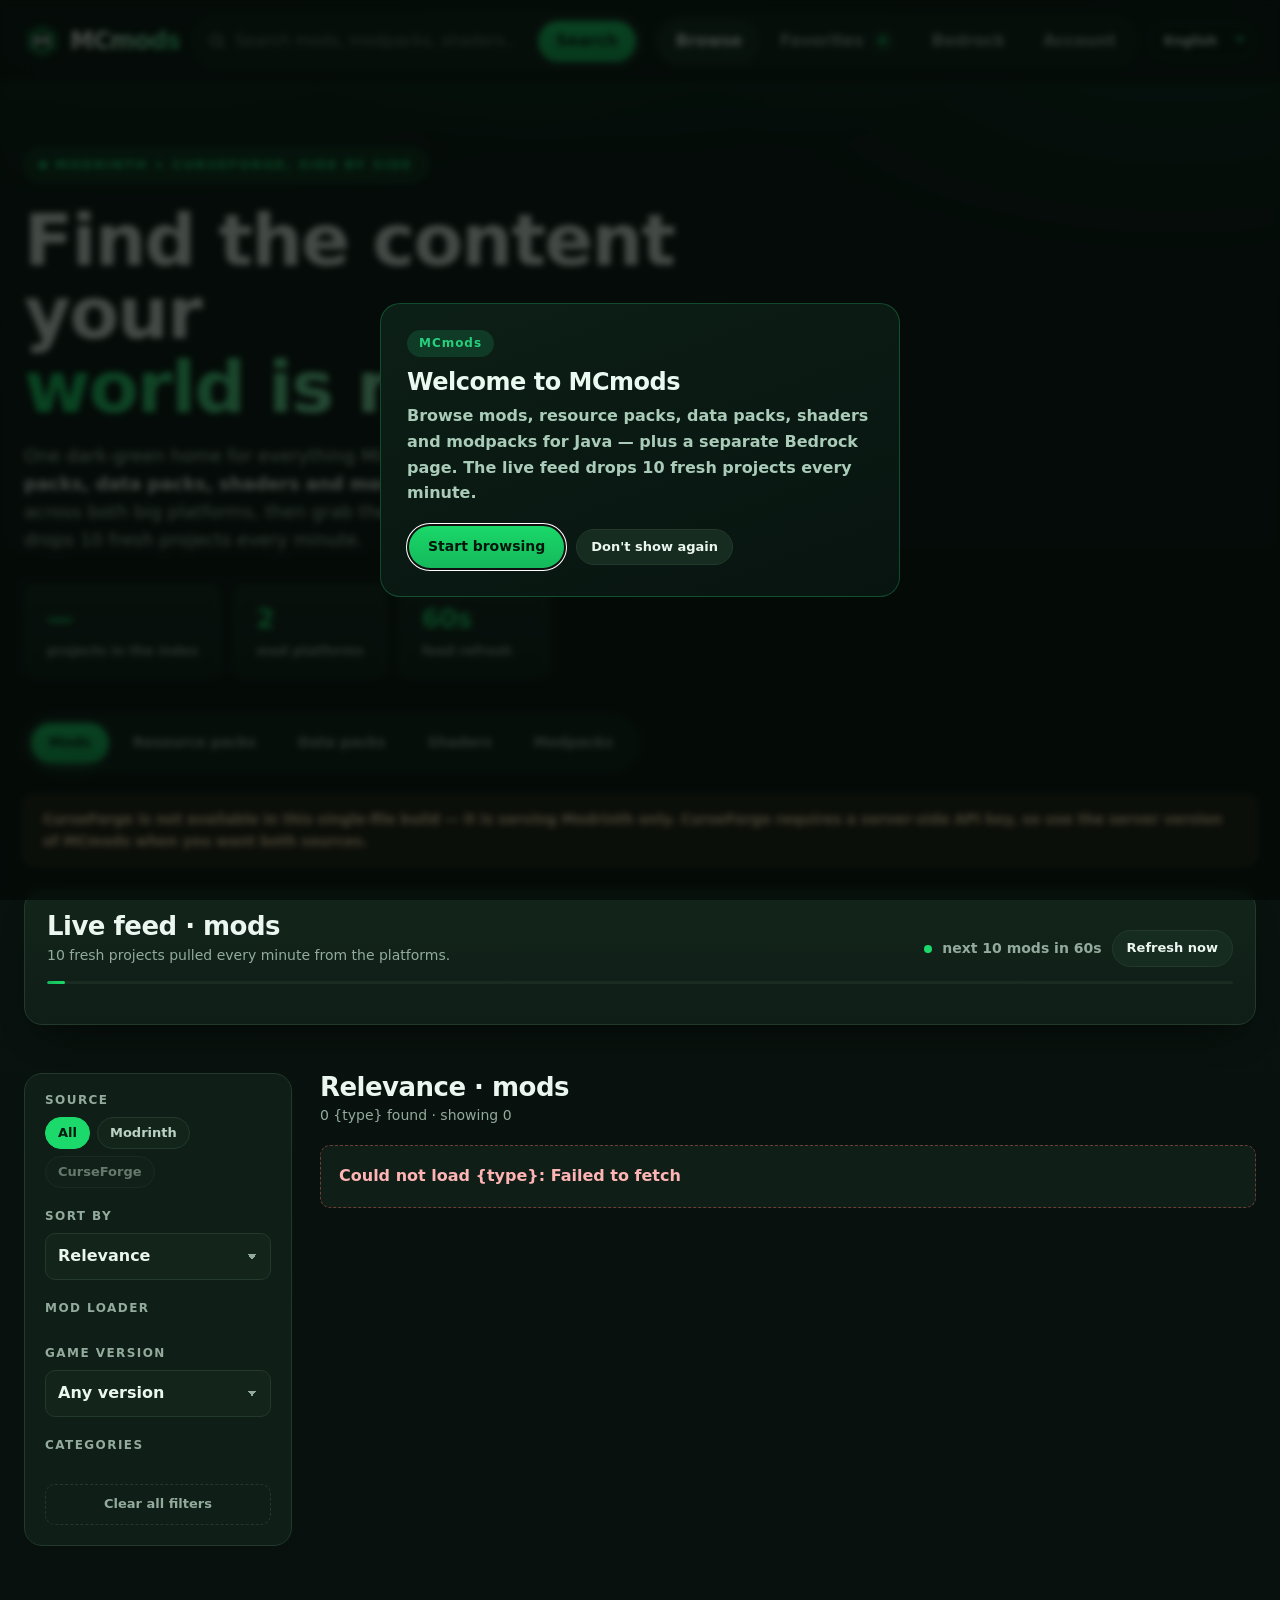
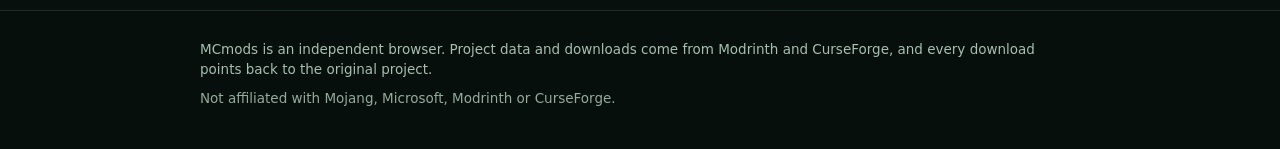
<file: index.html>
<!doctype html>
<html lang="en">
  <head>
    <meta charset="utf-8" />
    <meta name="viewport" content="width=device-width, initial-scale=1" />
    <title>MCmods — mods, modpacks, shaders, resource packs & data packs</title>
    <meta
      name="description"
      content="MCmods is a fast Minecraft content browser with live feeds from Modrinth and CurseForge. Browse mods, resource packs, data packs, shaders and modpacks, filter by loader, game version and category, then open a project page for files and changelogs."
    />
    <meta name="theme-color" content="#0a1410" />
    <link rel="icon" href="favicon.svg" type="image/svg+xml" />
    <link rel="stylesheet" href="styles.css" />
  </head>
  <body>
    <div class="aurora" aria-hidden="true"></div>

    <header class="site-header">
      <div class="wrap header-inner">
        <a class="brand" href="" data-view-link="browse">
          <img class="brand-mark" src="favicon.svg" alt="" width="36" height="36" />
          <span class="brand-name">MCmods</span>
        </a>

        <form class="search" id="search-form" role="search">
          <svg class="search-icon" viewBox="0 0 24 24" aria-hidden="true">
            <circle cx="11" cy="11" r="7" />
            <path d="m20 20-3.6-3.6" />
          </svg>
          <input
            id="search-input"
            type="search"
            name="q"
            placeholder="Search mods, modpacks, shaders…"
            data-i18n-attr="placeholder:search.placeholder;aria-label:search.placeholder"
            autocomplete="off"
            spellcheck="false"
            aria-label="Search projects"
          />
          <button class="search-submit" type="submit" data-i18n="search.submit">Search</button>
        </form>

        <nav class="nav" aria-label="Sections">
          <button class="nav-btn is-active" type="button" data-view-link="browse" data-i18n="nav.browse">Browse</button>
          <button class="nav-btn" type="button" data-view-link="favorites">
            <span data-i18n="nav.favorites">Favorites</span>
            <span class="nav-count" id="fav-count">0</span>
          </button>
          <a class="nav-btn" href="bedrock.html" data-i18n="nav.bedrock">Bedrock</a>
          <a class="nav-btn" href="account.html" data-i18n="nav.account">Account</a>
        </nav>

        <label class="lang-wrap">
          <span class="visually-hidden">Language</span>
          <select class="lang-select" data-lang-select aria-label="Language"></select>
        </label>
      </div>
    </header>

    <main class="wrap">
      <div class="welcome-strip" id="welcome-strip" hidden>
        <span data-welcome-note data-i18n="welcome.body">Welcome to MCmods.</span>
        <button class="ghost-btn" type="button" data-welcome-hide aria-label="Dismiss">✕</button>
      </div>

      <section id="view-browse" class="view">
        <section class="hero">
          <p class="eyebrow"><span class="pulse" aria-hidden="true"></span> Modrinth + CurseForge, side by side</p>
          <h1 data-i18n-html="hero.title">Find the content your<br /><span class="grad">world is missing</span></h1>
          <p class="lede" data-i18n-html="hero.lede">
            One dark-green home for everything Minecraft:
            <strong>mods, resource packs, data packs, shaders and modpacks</strong>. Search and filter across both big
            platforms, then grab the file you need. The live feed drops 10 fresh projects every minute.
          </p>
          <div class="hero-stats">
            <div class="stat-card">
              <span class="stat-num" id="stat-mods">—</span>
              <span class="stat-label" data-i18n="stat.projects">projects in the index</span>
            </div>
            <div class="stat-card">
              <span class="stat-num" id="stat-sources">2</span>
              <span class="stat-label" data-i18n="stat.platforms">mod platforms</span>
            </div>
            <div class="stat-card">
              <span class="stat-num">60s</span>
              <span class="stat-label" data-i18n="stat.refresh">feed refresh</span>
            </div>
          </div>
        </section>

        <div class="type-tabs" id="type-tabs" role="tablist" aria-label="Project type">
          <button class="type-tab is-active" type="button" role="tab" aria-selected="true" data-type="mods" data-i18n="tab.mods">Mods</button>
          <button class="type-tab" type="button" role="tab" aria-selected="false" data-type="resourcepacks" data-i18n="tab.resourcepacks">Resource packs</button>
          <button class="type-tab" type="button" role="tab" aria-selected="false" data-type="datapacks" data-i18n="tab.datapacks">Data packs</button>
          <button class="type-tab" type="button" role="tab" aria-selected="false" data-type="shaders" data-i18n="tab.shaders">Shaders</button>
          <button class="type-tab" type="button" role="tab" aria-selected="false" data-type="modpacks" data-i18n="tab.modpacks">Modpacks</button>
        </div>

        <p class="banner" id="cf-banner" hidden></p>

        <section class="feed-block" aria-labelledby="feed-title">
          <div class="section-head">
            <div>
              <h2 id="feed-title">Live feed</h2>
              <p class="section-sub" id="feed-sub" data-i18n="feed.sub">10 fresh projects pulled every minute from the platforms.</p>
            </div>
            <div class="feed-meta">
              <span class="live-dot" aria-hidden="true"></span>
              <span id="feed-status">starting…</span>
              <button class="ghost-btn" type="button" id="feed-refresh" data-i18n="feed.refresh">Refresh now</button>
            </div>
          </div>
          <div class="feed-progress" aria-hidden="true"><span id="feed-bar"></span></div>
          <div class="feed-row" id="feed-row"></div>
        </section>

        <section class="browse">
          <aside class="filters" aria-label="Filters">
            <div class="filter-group">
              <h3 data-i18n="filter.source">Source</h3>
              <div class="chips" id="source-chips">
                <button class="chip is-on" type="button" data-source="all" data-i18n="source.all">All</button>
                <button class="chip" type="button" data-source="modrinth">Modrinth</button>
                <button class="chip" type="button" data-source="curseforge">CurseForge</button>
              </div>
            </div>

            <div class="filter-group">
              <h3 data-i18n="filter.sort">Sort by</h3>
              <select id="sort-select">
                <option value="relevance" data-i18n="sort.relevance">Relevance</option>
                <option value="downloads" data-i18n="sort.downloads">Downloads</option>
                <option value="follows" data-i18n="sort.follows">Followers</option>
                <option value="newest" data-i18n="sort.newest">Newest</option>
                <option value="updated" data-i18n="sort.updated">Recently updated</option>
              </select>
            </div>

            <div class="filter-group" id="loader-group">
              <h3 data-i18n="filter.loader">Mod loader</h3>
              <div class="chips" id="loader-chips"></div>
            </div>

            <div class="filter-group">
              <h3 data-i18n="filter.version">Game version</h3>
              <select id="version-select">
                <option value="" data-i18n="filter.anyVersion">Any version</option>
              </select>
            </div>

            <div class="filter-group" id="category-group">
              <h3 data-i18n="filter.categories">Categories</h3>
              <div class="chips" id="category-chips"></div>
            </div>

            <button class="clear-btn" type="button" id="clear-filters" data-i18n="filter.clear">Clear all filters</button>
          </aside>

          <div class="results">
            <div class="section-head results-head">
              <div>
                <h2 id="results-title">Popular mods</h2>
                <p class="section-sub" id="results-count">&nbsp;</p>
              </div>
            </div>
            <p class="status" id="results-status" hidden></p>
            <div class="grid" id="grid"></div>
            <div class="more-wrap">
              <button class="load-more" type="button" id="load-more" hidden>Load more</button>
            </div>
          </div>
        </section>
      </section>

      <section id="view-favorites" class="view" hidden>
        <div class="section-head">
          <div>
            <h2 data-i18n="fav.title">Your favorites</h2>
            <p class="section-sub" data-i18n="fav.sub">Saved in this browser. Click a card to open it again.</p>
          </div>
        </div>
        <p class="status" id="favorites-empty" hidden data-i18n="fav.empty">
          Nothing saved yet — tap the heart on any card.
        </p>
        <div class="grid" id="favorites-grid"></div>
      </section>
    </main>

    <footer class="site-footer">
      <div class="wrap footer-inner">
        <p data-i18n="footer.about">
          MCmods is an independent browser. Project data and downloads come from Modrinth and CurseForge, and every
          download points back to the original project.
        </p>
        <p class="muted" data-i18n="footer.legal">Not affiliated with Mojang, Microsoft, Modrinth or CurseForge.</p>
      </div>
    </footer>

    <dialog id="welcome-dialog" class="welcome-dialog">
      <div class="welcome-inner">
        <span class="welcome-badge">MCmods</span>
        <h2 data-i18n="welcome.title">Welcome to MCmods</h2>
        <p data-i18n="welcome.body">
          Browse mods, resource packs, data packs, shaders and modpacks for Java — plus a separate Bedrock page. The live
          feed drops 10 fresh projects every minute.
        </p>
        <div class="welcome-actions">
          <button class="btn btn--primary" type="button" data-welcome-start data-i18n="welcome.start">Start browsing</button>
          <button class="ghost-btn" type="button" data-welcome-dismiss data-i18n="welcome.dismiss">Don't show again</button>
        </div>
      </div>
    </dialog>

    <dialog id="mod-dialog" class="mod-dialog">
      <div id="modal-body"></div>
    </dialog>

    <script src="i18n.js"></script>
    <script src="welcome.js"></script>
    <script src="standalone-shim.js"></script>
    <script src="app.js"></script>
  </body>
</html>
</file>
<file: styles.css>
/* ==========================================================================
   MCmods — dark green mod browser theme
   ========================================================================== */

:root {
  --bg: #0a1410;
  --bg-deep: #07100c;
  --panel: #0f1e17;
  --panel-2: #13251b;
  --panel-3: #172c21;
  --border: #22392c;
  --border-soft: #1a2c22;
  --text: #eaf6ef;
  --muted: #93ab9c;
  --accent: #1bd96a;
  --accent-dim: #14b85a;
  --accent-soft: rgba(27, 217, 106, 0.12);
  --orange: #f79a3c;
  --radius: 18px;
  --radius-sm: 10px;
  --shadow: 0 20px 44px -26px rgba(0, 0, 0, 0.95);
  --font: "Outfit", ui-sans-serif, system-ui, -apple-system, "Segoe UI", Roboto, sans-serif;
}

* {
  box-sizing: border-box;
}

[hidden] {
  display: none !important;
}

html {
  scroll-behavior: smooth;
}

body {
  margin: 0;
  min-height: 100vh;
  background: radial-gradient(1200px 600px at 12% -8%, #14301f 0%, transparent 60%),
    radial-gradient(900px 500px at 92% 0%, #102a1e 0%, transparent 55%),
    linear-gradient(180deg, var(--bg) 0%, var(--bg-deep) 100%);
  color: var(--text);
  font-family: var(--font);
  font-weight: 600;
  font-size: 16px;
  line-height: 1.55;
  -webkit-font-smoothing: antialiased;
}

body.is-locked {
  overflow: hidden;
}

h1,
h2,
h3,
h4 {
  font-weight: 900;
  letter-spacing: -0.02em;
  line-height: 1.1;
  margin: 0;
}

p {
  margin: 0;
}

a {
  color: var(--accent);
  text-decoration: none;
}

a:hover {
  text-decoration: underline;
}

button,
input,
select {
  font: inherit;
  color: inherit;
}

img {
  max-width: 100%;
  display: block;
}

.muted {
  color: var(--muted);
  font-weight: 500;
}

.wrap {
  width: min(1280px, 100% - 48px);
  margin-inline: auto;
}

.aurora {
  position: fixed;
  inset: 0;
  pointer-events: none;
  z-index: 0;
  background: radial-gradient(600px 300px at 50% -40px, rgba(27, 217, 106, 0.16), transparent 70%);
}

/* ---------------------------------------------------------------- header */

.site-header {
  position: sticky;
  top: 0;
  z-index: 40;
  backdrop-filter: blur(14px);
  background: rgba(9, 19, 14, 0.82);
  border-bottom: 1px solid var(--border-soft);
}

.header-inner {
  display: flex;
  align-items: center;
  gap: 20px;
  padding: 14px 0;
}

.brand {
  display: flex;
  align-items: center;
  gap: 10px;
  color: var(--text);
  flex-shrink: 0;
}

.brand:hover {
  text-decoration: none;
}

.brand-mark {
  width: 36px;
  height: 36px;
  border-radius: 10px;
}

.brand-name {
  font-size: 24px;
  font-weight: 900;
  letter-spacing: -0.03em;
  background: linear-gradient(120deg, #ffffff 20%, var(--accent) 100%);
  -webkit-background-clip: text;
  background-clip: text;
  color: transparent;
}

.search {
  position: relative;
  display: flex;
  align-items: center;
  gap: 8px;
  flex: 1;
  max-width: 620px;
  background: var(--panel);
  border: 1px solid var(--border);
  border-radius: 999px;
  padding: 6px 6px 6px 42px;
  transition: border-color 0.2s, box-shadow 0.2s;
}

.search:focus-within {
  border-color: var(--accent-dim);
  box-shadow: 0 0 0 4px var(--accent-soft);
}

.search-icon {
  position: absolute;
  left: 15px;
  width: 18px;
  height: 18px;
  fill: none;
  stroke: var(--muted);
  stroke-width: 2.2;
  stroke-linecap: round;
}

#search-input {
  flex: 1;
  min-width: 0;
  background: transparent;
  border: 0;
  outline: 0;
  font-weight: 600;
  padding: 8px 0;
}

#search-input::placeholder {
  color: #6f8878;
  font-weight: 500;
}

.search-submit {
  border: 0;
  border-radius: 999px;
  padding: 8px 18px;
  background: linear-gradient(180deg, var(--accent), var(--accent-dim));
  color: #04170c;
  font-weight: 800;
  cursor: pointer;
  transition: filter 0.15s, transform 0.15s;
}

.search-submit:hover {
  filter: brightness(1.08);
  transform: translateY(-1px);
}

.nav {
  display: flex;
  gap: 6px;
  margin-left: auto;
  background: var(--panel);
  border: 1px solid var(--border);
  border-radius: 999px;
  padding: 4px;
}

.nav-btn {
  border: 0;
  background: transparent;
  color: var(--muted);
  padding: 8px 16px;
  border-radius: 999px;
  font-weight: 800;
  cursor: pointer;
  display: inline-flex;
  align-items: center;
  gap: 8px;
  transition: color 0.15s, background 0.15s;
}

.nav-btn:hover {
  color: var(--text);
}

.nav-btn.is-active {
  background: var(--panel-3);
  color: var(--text);
  box-shadow: inset 0 0 0 1px var(--border);
}

.nav-count {
  min-width: 22px;
  padding: 1px 6px;
  border-radius: 999px;
  background: var(--accent-soft);
  color: var(--accent);
  font-size: 12px;
  font-weight: 900;
  text-align: center;
}

/* ------------------------------------------------------------------ hero */

.view {
  position: relative;
  z-index: 1;
  padding-bottom: 64px;
}

.hero {
  padding: 64px 0 40px;
  max-width: 820px;
}

.eyebrow {
  display: inline-flex;
  align-items: center;
  gap: 8px;
  font-size: 13px;
  font-weight: 800;
  text-transform: uppercase;
  letter-spacing: 0.12em;
  color: var(--accent);
  background: var(--accent-soft);
  border: 1px solid rgba(27, 217, 106, 0.28);
  border-radius: 999px;
  padding: 6px 14px;
}

.pulse,
.live-dot {
  width: 8px;
  height: 8px;
  border-radius: 50%;
  background: var(--accent);
  box-shadow: 0 0 0 0 rgba(27, 217, 106, 0.6);
  animation: pulse 2.2s infinite;
}

@keyframes pulse {
  0% {
    box-shadow: 0 0 0 0 rgba(27, 217, 106, 0.55);
  }
  70% {
    box-shadow: 0 0 0 9px rgba(27, 217, 106, 0);
  }
  100% {
    box-shadow: 0 0 0 0 rgba(27, 217, 106, 0);
  }
}

.hero h1 {
  margin: 22px 0 18px;
  font-size: clamp(40px, 6vw, 72px);
  font-weight: 900;
  line-height: 1.02;
}

.grad {
  background: linear-gradient(100deg, var(--accent) 10%, #8ef0b4 55%, #38e07d 95%);
  -webkit-background-clip: text;
  background-clip: text;
  color: transparent;
}

.lede {
  font-size: 18px;
  color: #c2d8ca;
  max-width: 640px;
  font-weight: 500;
}

.lede strong {
  color: var(--text);
  font-weight: 800;
}

.hero-stats {
  display: flex;
  flex-wrap: wrap;
  gap: 12px;
  margin-top: 30px;
}

.stat-card {
  display: flex;
  flex-direction: column;
  gap: 2px;
  padding: 14px 22px;
  border-radius: var(--radius-sm);
  background: linear-gradient(180deg, var(--panel-2), var(--panel));
  border: 1px solid var(--border);
  min-width: 150px;
}

.stat-num {
  font-size: 26px;
  font-weight: 900;
  color: var(--accent);
  letter-spacing: -0.02em;
}

.stat-label {
  font-size: 13px;
  color: var(--muted);
  font-weight: 600;
}

.banner {
  margin: 8px 0 24px;
  padding: 12px 18px;
  border-radius: var(--radius-sm);
  border: 1px solid rgba(247, 154, 60, 0.35);
  background: rgba(247, 154, 60, 0.1);
  color: #ffd9ae;
  font-size: 14px;
  font-weight: 600;
}

/* ------------------------------------------------------------- section head */

.section-head {
  display: flex;
  align-items: flex-end;
  justify-content: space-between;
  gap: 18px;
  flex-wrap: wrap;
  margin-bottom: 14px;
}

.section-head h2 {
  font-size: 26px;
}

.section-sub {
  color: var(--muted);
  font-size: 14px;
  font-weight: 500;
  margin-top: 4px;
}

/* ------------------------------------------------------------------ feed */

.feed-block {
  margin: 20px 0 48px;
  padding: 22px;
  border-radius: var(--radius);
  background: linear-gradient(180deg, var(--panel-2), var(--panel));
  border: 1px solid var(--border);
  box-shadow: var(--shadow);
}

.feed-meta {
  display: flex;
  align-items: center;
  gap: 10px;
  font-size: 14px;
  color: var(--muted);
  font-weight: 700;
}

.ghost-btn {
  border: 1px solid var(--border);
  background: var(--panel-3);
  color: var(--text);
  border-radius: 999px;
  padding: 7px 14px;
  font-size: 13px;
  font-weight: 800;
  cursor: pointer;
  transition: border-color 0.15s, color 0.15s;
}

.ghost-btn:hover {
  border-color: var(--accent-dim);
  color: var(--accent);
}

.feed-progress {
  height: 3px;
  border-radius: 999px;
  background: var(--border-soft);
  overflow: hidden;
  margin-bottom: 18px;
}

.feed-progress > span {
  display: block;
  height: 100%;
  width: 0%;
  border-radius: 999px;
  background: linear-gradient(90deg, var(--accent-dim), var(--accent));
  transition: width 0.3s linear;
}

.feed-row {
  display: grid;
  grid-template-columns: repeat(auto-fill, minmax(232px, 1fr));
  gap: 10px;
}

.feed-card {
  display: flex;
  align-items: center;
  gap: 10px;
  padding: 10px;
  text-align: left;
  border-radius: 12px;
  background: var(--panel);
  border: 1px solid var(--border-soft);
  cursor: pointer;
  transition: transform 0.15s, border-color 0.15s, background 0.15s;
  animation: pop 0.4s ease both;
}

@keyframes pop {
  from {
    opacity: 0;
    transform: translateY(8px) scale(0.98);
  }
  to {
    opacity: 1;
    transform: none;
  }
}

.feed-card:hover {
  transform: translateY(-2px);
  border-color: var(--accent-dim);
  background: var(--panel-2);
}

.feed-thumb {
  position: relative;
  width: 40px;
  height: 40px;
  flex-shrink: 0;
  border-radius: 9px;
  overflow: hidden;
  background: var(--panel-3);
  display: grid;
  place-items: center;
  font-weight: 900;
  color: var(--accent);
  font-size: 15px;
}

.feed-thumb img {
  width: 100%;
  height: 100%;
  object-fit: cover;
}

.feed-info {
  display: flex;
  flex-direction: column;
  min-width: 0;
}

.feed-title {
  font-size: 14px;
  font-weight: 800;
  white-space: nowrap;
  overflow: hidden;
  text-overflow: ellipsis;
}

.feed-sub {
  font-size: 12px;
  color: var(--muted);
  font-weight: 600;
  white-space: nowrap;
  overflow: hidden;
  text-overflow: ellipsis;
}

/* ---------------------------------------------------------------- browse */

.browse {
  display: grid;
  grid-template-columns: 268px minmax(0, 1fr);
  gap: 28px;
  align-items: start;
}

.filters {
  position: sticky;
  top: 88px;
  display: flex;
  flex-direction: column;
  gap: 22px;
  padding: 20px;
  border-radius: var(--radius);
  background: var(--panel);
  border: 1px solid var(--border);
}

.filter-group h3 {
  font-size: 12px;
  text-transform: uppercase;
  letter-spacing: 0.12em;
  color: var(--muted);
  margin-bottom: 10px;
  font-weight: 800;
}

.chips {
  display: flex;
  flex-wrap: wrap;
  gap: 7px;
}

.chip {
  border: 1px solid var(--border);
  background: var(--panel-2);
  color: #bcd3c4;
  border-radius: 999px;
  padding: 5px 12px;
  font-size: 13px;
  font-weight: 700;
  cursor: pointer;
  transition: all 0.15s;
}

.chip:hover {
  border-color: var(--accent-dim);
  color: var(--text);
}

.chip.is-on {
  background: var(--accent);
  border-color: var(--accent);
  color: #051910;
}

.chip[aria-disabled="true"] {
  opacity: 0.5;
  cursor: not-allowed;
}

select {
  width: 100%;
  padding: 10px 12px;
  border-radius: var(--radius-sm);
  background: var(--panel-2);
  border: 1px solid var(--border);
  font-weight: 700;
  outline: none;
  cursor: pointer;
  appearance: none;
  background-image: linear-gradient(45deg, transparent 50%, var(--muted) 50%),
    linear-gradient(135deg, var(--muted) 50%, transparent 50%);
  background-position: calc(100% - 18px) 50%, calc(100% - 13px) 50%;
  background-size: 5px 5px, 5px 5px;
  background-repeat: no-repeat;
}

select:focus {
  border-color: var(--accent-dim);
}

.clear-btn {
  border: 1px dashed var(--border);
  background: transparent;
  color: var(--muted);
  border-radius: var(--radius-sm);
  padding: 9px;
  font-size: 13px;
  font-weight: 800;
  cursor: pointer;
}

.clear-btn:hover {
  color: var(--text);
  border-color: var(--accent-dim);
}

/* ----------------------------------------------------------------- cards */

.results-head {
  margin-bottom: 18px;
}

.status {
  padding: 18px;
  border-radius: var(--radius-sm);
  background: var(--panel);
  border: 1px dashed var(--border);
  color: var(--muted);
  font-weight: 600;
}

.status.is-error {
  border-color: rgba(255, 107, 107, 0.4);
  color: #ffb4b4;
}

.grid {
  display: grid;
  grid-template-columns: repeat(auto-fill, minmax(268px, 1fr));
  gap: 14px;
}

.card {
  display: flex;
  flex-direction: column;
  gap: 12px;
  padding: 16px;
  border-radius: var(--radius);
  background: linear-gradient(180deg, var(--panel-2), var(--panel));
  border: 1px solid var(--border);
  cursor: pointer;
  transition: transform 0.16s, border-color 0.16s, box-shadow 0.16s;
  animation: pop 0.35s ease both;
}

.card:hover {
  transform: translateY(-3px);
  border-color: var(--accent-dim);
  box-shadow: 0 18px 34px -22px rgba(0, 0, 0, 0.95);
}

.card:focus-visible {
  outline: 2px solid var(--accent);
  outline-offset: 2px;
}

.card-head {
  display: flex;
  align-items: flex-start;
  gap: 12px;
}

.thumb {
  position: relative;
  width: 52px;
  height: 52px;
  flex-shrink: 0;
  border-radius: 12px;
  overflow: hidden;
  background: var(--panel-3);
  display: grid;
  place-items: center;
  font-weight: 900;
  font-size: 18px;
  color: var(--accent);
  border: 1px solid var(--border-soft);
}

.thumb img {
  width: 100%;
  height: 100%;
  object-fit: cover;
}

.card-heading {
  min-width: 0;
  flex: 1;
}

.card-title {
  font-size: 17px;
  font-weight: 900;
  white-space: nowrap;
  overflow: hidden;
  text-overflow: ellipsis;
}

.card-author {
  font-size: 13px;
  color: var(--muted);
  font-weight: 600;
  margin-top: 2px;
  white-space: nowrap;
  overflow: hidden;
  text-overflow: ellipsis;
}

.fav-btn {
  border: 0;
  background: transparent;
  color: #5c7666;
  font-size: 20px;
  line-height: 1;
  cursor: pointer;
  padding: 2px 4px;
  border-radius: 8px;
  transition: color 0.15s, transform 0.15s;
}

.fav-btn:hover {
  color: #ff7d9c;
  transform: scale(1.15);
}

.fav-btn.is-on {
  color: #ff5f86;
}

.card-summary {
  font-size: 13.5px;
  color: #b3cbbd;
  font-weight: 500;
  display: -webkit-box;
  -webkit-line-clamp: 2;
  -webkit-box-orient: vertical;
  overflow: hidden;
  min-height: 40px;
}

.card-tags {
  display: flex;
  flex-wrap: wrap;
  gap: 6px;
}

.tag {
  font-size: 11px;
  font-weight: 800;
  padding: 3px 8px;
  border-radius: 999px;
  background: var(--panel-3);
  border: 1px solid var(--border-soft);
  color: #a9c4b4;
  text-transform: capitalize;
}

.card-foot {
  display: flex;
  align-items: center;
  justify-content: space-between;
  gap: 10px;
  padding-top: 4px;
  border-top: 1px solid var(--border-soft);
  margin-top: auto;
}

.stat {
  font-size: 13px;
  font-weight: 800;
  color: #cfe6d9;
}

.badge {
  font-size: 11px;
  font-weight: 900;
  letter-spacing: 0.06em;
  text-transform: uppercase;
  padding: 3px 9px;
  border-radius: 6px;
}

.badge--modrinth {
  background: rgba(27, 217, 106, 0.14);
  color: #52e896;
  border: 1px solid rgba(27, 217, 106, 0.3);
}

.badge--curseforge {
  background: rgba(247, 154, 60, 0.14);
  color: #ffb264;
  border: 1px solid rgba(247, 154, 60, 0.32);
}

.badge--release {
  background: rgba(27, 217, 106, 0.14);
  color: #52e896;
}

.badge--beta {
  background: rgba(247, 154, 60, 0.16);
  color: #ffb264;
}

.badge--alpha {
  background: rgba(255, 107, 107, 0.16);
  color: #ff9b9b;
}

.more-wrap {
  display: flex;
  justify-content: center;
  padding: 28px 0 8px;
}

.load-more {
  border: 1px solid var(--border);
  background: var(--panel-2);
  color: var(--text);
  padding: 13px 30px;
  border-radius: 999px;
  font-weight: 800;
  cursor: pointer;
  transition: all 0.15s;
}

.load-more:hover {
  border-color: var(--accent);
  color: var(--accent);
  transform: translateY(-1px);
}

/* ---------------------------------------------------------------- modal */

.mod-dialog {
  width: min(920px, 100% - 32px);
  max-height: min(88vh, 900px);
  padding: 0;
  border: 1px solid var(--border);
  border-radius: 22px;
  background: linear-gradient(180deg, var(--panel-2), var(--panel));
  color: var(--text);
  box-shadow: 0 40px 90px -40px rgba(0, 0, 0, 0.95);
  overflow: hidden;
}

.mod-dialog::backdrop {
  background: rgba(4, 10, 7, 0.75);
  backdrop-filter: blur(6px);
}

.modal {
  position: relative;
  padding: 26px;
  max-height: min(88vh, 900px);
  overflow-y: auto;
}

.modal-close {
  position: absolute;
  top: 16px;
  right: 16px;
  width: 34px;
  height: 34px;
  border-radius: 50%;
  border: 1px solid var(--border);
  background: var(--panel);
  color: var(--muted);
  cursor: pointer;
  font-size: 15px;
  font-weight: 900;
  z-index: 2;
}

.modal-close:hover {
  color: var(--text);
  border-color: var(--accent-dim);
}

.modal-hero {
  display: flex;
  gap: 18px;
  align-items: flex-start;
  padding-right: 44px;
}

.modal-icon {
  width: 84px;
  height: 84px;
  flex-shrink: 0;
  border-radius: 18px;
  overflow: hidden;
  background: var(--panel-3);
  border: 1px solid var(--border);
  display: grid;
  place-items: center;
  font-size: 30px;
  font-weight: 900;
  color: var(--accent);
}

.modal-icon img {
  width: 100%;
  height: 100%;
  object-fit: cover;
}

.modal-titles {
  min-width: 0;
}

.modal-titles h2 {
  font-size: clamp(24px, 3vw, 32px);
  margin: 8px 0 4px;
}

.modal-summary {
  margin-top: 10px;
  color: #b9d1c2;
  font-weight: 500;
  font-size: 15px;
}

.modal-actions {
  display: flex;
  flex-wrap: wrap;
  gap: 10px;
  margin: 20px 0 6px;
}

.btn {
  display: inline-flex;
  align-items: center;
  gap: 8px;
  padding: 11px 20px;
  border-radius: 999px;
  font-weight: 800;
  font-size: 14px;
  border: 1px solid transparent;
  cursor: pointer;
  transition: transform 0.15s, filter 0.15s, border-color 0.15s;
}

.btn:hover {
  text-decoration: none;
  transform: translateY(-1px);
}

.btn--primary {
  background: linear-gradient(180deg, var(--accent), var(--accent-dim));
  color: #04170c;
}

.btn--primary:hover {
  filter: brightness(1.08);
}

.btn--ghost {
  background: var(--panel-3);
  border-color: var(--border);
  color: var(--text);
}

.btn--ghost:hover {
  border-color: var(--accent-dim);
  color: var(--accent);
}

.btn--ghost.is-on {
  border-color: #ff5f86;
  color: #ff5f86;
}

.modal-tabs {
  display: flex;
  gap: 6px;
  margin: 22px 0 18px;
  border-bottom: 1px solid var(--border-soft);
  overflow-x: auto;
}

.tab {
  border: 0;
  background: transparent;
  color: var(--muted);
  padding: 10px 16px;
  font-weight: 800;
  font-size: 14px;
  cursor: pointer;
  border-bottom: 2px solid transparent;
  white-space: nowrap;
}

.tab:hover {
  color: var(--text);
}

.tab.is-active {
  color: var(--accent);
  border-bottom-color: var(--accent);
}

.tab-panel {
  display: none;
}

.tab-panel.is-active {
  display: block;
}

.meta-grid {
  display: grid;
  grid-template-columns: repeat(auto-fit, minmax(150px, 1fr));
  gap: 10px;
  margin-bottom: 22px;
}

.meta-item {
  padding: 11px 14px;
  border-radius: var(--radius-sm);
  background: var(--panel);
  border: 1px solid var(--border-soft);
}

.meta-item dt {
  font-size: 11px;
  text-transform: uppercase;
  letter-spacing: 0.1em;
  color: var(--muted);
  font-weight: 800;
}

.meta-item dd {
  margin: 3px 0 0;
  font-weight: 800;
  font-size: 14px;
  word-break: break-word;
}

.md {
  font-weight: 500;
  color: #c6dcd0;
  font-size: 15px;
  line-height: 1.7;
  overflow-wrap: anywhere;
}

.md h1,
.md h2,
.md h3,
.md h4 {
  color: var(--text);
  margin: 26px 0 10px;
  font-weight: 900;
}

.md h1 {
  font-size: 24px;
}

.md h2 {
  font-size: 21px;
}

.md h3 {
  font-size: 18px;
}

.md p {
  margin: 0 0 12px;
}

.md ul,
.md ol {
  margin: 0 0 14px;
  padding-left: 22px;
}

.md li {
  margin-bottom: 6px;
}

.md code {
  background: rgba(27, 217, 106, 0.1);
  border: 1px solid rgba(27, 217, 106, 0.18);
  border-radius: 5px;
  padding: 1px 5px;
  font-size: 13px;
  font-family: ui-monospace, SFMono-Regular, Menlo, monospace;
}

.md pre {
  background: var(--bg-deep);
  border: 1px solid var(--border);
  border-radius: var(--radius-sm);
  padding: 14px;
  overflow-x: auto;
  margin: 0 0 16px;
}

.md pre code {
  background: none;
  border: 0;
  padding: 0;
  font-size: 13px;
}

.md blockquote {
  margin: 0 0 14px;
  padding: 10px 16px;
  border-left: 3px solid var(--accent-dim);
  background: var(--panel);
  border-radius: 0 var(--radius-sm) var(--radius-sm) 0;
  color: #b7cfc1;
}

.md img {
  border-radius: var(--radius-sm);
  margin: 10px 0;
}

.md hr {
  border: 0;
  border-top: 1px solid var(--border);
  margin: 22px 0;
}

.md table {
  width: 100%;
  border-collapse: collapse;
  margin-bottom: 16px;
  font-size: 14px;
}

.md th,
.md td {
  border: 1px solid var(--border);
  padding: 8px 10px;
  text-align: left;
}

.md a {
  font-weight: 700;
}

.version-list {
  display: flex;
  flex-direction: column;
  gap: 10px;
}

.version-row {
  padding: 14px;
  border-radius: var(--radius-sm);
  background: var(--panel);
  border: 1px solid var(--border-soft);
}

.version-head {
  display: flex;
  align-items: center;
  gap: 10px;
  flex-wrap: wrap;
}

.version-head strong {
  font-size: 15px;
  font-weight: 800;
}

.version-date {
  margin-left: auto;
  font-size: 12px;
  color: var(--muted);
  font-weight: 700;
}

.version-meta {
  margin-top: 6px;
  font-size: 12.5px;
  color: var(--muted);
  font-weight: 600;
}

.version-files {
  display: flex;
  flex-wrap: wrap;
  gap: 8px;
  margin-top: 10px;
}

.file-link {
  display: inline-flex;
  align-items: center;
  gap: 6px;
  font-size: 12.5px;
  font-weight: 800;
  padding: 7px 12px;
  border-radius: 8px;
  background: var(--accent-soft);
  border: 1px solid rgba(27, 217, 106, 0.3);
  color: var(--accent);
}

.file-link:hover {
  background: rgba(27, 217, 106, 0.2);
  text-decoration: none;
}

.gallery-grid {
  display: grid;
  grid-template-columns: repeat(auto-fill, minmax(220px, 1fr));
  gap: 10px;
}

.gallery-grid img {
  border-radius: var(--radius-sm);
  border: 1px solid var(--border);
  width: 100%;
  aspect-ratio: 16 / 9;
  object-fit: cover;
}

.skeleton-line {
  height: 14px;
  border-radius: 6px;
  background: linear-gradient(90deg, var(--panel-3), #1e3a2b, var(--panel-3));
  background-size: 200% 100%;
  animation: shimmer 1.2s infinite;
  margin-bottom: 10px;
}

@keyframes shimmer {
  0% {
    background-position: 200% 0;
  }
  100% {
    background-position: -200% 0;
  }
}

/* --------------------------------------------------------------- footer */

.site-footer {
  position: relative;
  z-index: 1;
  border-top: 1px solid var(--border-soft);
  padding: 28px 0 40px;
  background: rgba(7, 16, 12, 0.6);
}

.footer-inner {
  display: flex;
  flex-direction: column;
  gap: 8px;
  font-size: 13.5px;
  color: #a6bfb0;
  font-weight: 500;
  max-width: 880px;
}

/* ----------------------------------------------------------- responsive */

@media (max-width: 1000px) {
  .browse {
    grid-template-columns: 1fr;
  }

  .filters {
    position: static;
    flex-direction: row;
    flex-wrap: wrap;
    gap: 16px 22px;
  }

  .filter-group {
    min-width: 180px;
    flex: 1;
  }

  .clear-btn {
    align-self: center;
  }
}

@media (max-width: 780px) {
  .header-inner {
    flex-wrap: wrap;
    gap: 12px;
  }

  .search {
    order: 3;
    max-width: none;
    width: 100%;
  }

  .nav {
    margin-left: auto;
  }

  .hero {
    padding-top: 40px;
  }

  .hero h1 {
    font-size: clamp(34px, 9vw, 52px);
  }

  .modal {
    padding: 20px;
  }

  .modal-hero {
    flex-direction: column;
    padding-right: 30px;
  }
}

/* ------------------------------------------------------------- type tabs */

.type-tabs {
  display: flex;
  flex-wrap: wrap;
  gap: 6px;
  width: fit-content;
  max-width: 100%;
  padding: 6px;
  margin: 0 0 26px;
  border-radius: 999px;
  background: var(--panel);
  border: 1px solid var(--border);
}

.type-tab {
  border: 0;
  background: transparent;
  color: var(--muted);
  padding: 9px 18px;
  border-radius: 999px;
  font-size: 14px;
  font-weight: 800;
  white-space: nowrap;
  cursor: pointer;
  transition: color 0.15s, background 0.15s, box-shadow 0.15s;
}

.type-tab:hover {
  color: var(--text);
}

.type-tab.is-active {
  background: linear-gradient(180deg, var(--accent), var(--accent-dim));
  color: #04170c;
  box-shadow: 0 10px 22px -16px rgba(27, 217, 106, 0.95);
}

.type-tab:focus-visible {
  outline: 2px solid var(--accent);
  outline-offset: 2px;
}

.badge--type {
  background: var(--panel-3);
  border: 1px solid var(--border);
  color: #b7cfc1;
}

@media (max-width: 780px) {
  .type-tabs {
    width: 100%;
    border-radius: var(--radius-sm);
    overflow-x: auto;
    flex-wrap: nowrap;
    scrollbar-width: none;
  }

  .type-tabs::-webkit-scrollbar {
    display: none;
  }

  .type-tab {
    font-size: 13px;
    padding: 8px 14px;
  }
}

@media (prefers-reduced-motion: reduce) {
  *,
  *::before,
  *::after {
    animation-duration: 0.01ms !important;
    animation-iteration-count: 1 !important;
    transition-duration: 0.01ms !important;
    scroll-behavior: auto !important;
  }
}

/* ==========================================================================
   Language switcher, welcome dialog, Bedrock page and account page.
   ========================================================================== */
[hidden] {
  display: none !important;
}

:root {
  --mc-green: #26d07c;
  --mc-green-soft: #8fd9b4;
  --mc-line: rgba(38, 208, 124, 0.22);
}

.visually-hidden {
  position: absolute;
  width: 1px;
  height: 1px;
  margin: -1px;
  padding: 0;
  overflow: hidden;
  clip: rect(0 0 0 0);
  white-space: nowrap;
  border: 0;
}

.header-inner {
  flex-wrap: wrap;
  gap: 12px;
}

.lang-wrap {
  display: inline-flex;
  align-items: center;
  margin-left: auto;
}

.lang-select {
  appearance: none;
  -webkit-appearance: none;
  background-color: rgba(9, 24, 17, 0.92);
  color: #eafaf1;
  border: 1px solid var(--mc-line);
  border-radius: 999px;
  padding: 8px 30px 8px 14px;
  font: inherit;
  font-weight: 700;
  font-size: 13px;
  cursor: pointer;
  background-image: linear-gradient(45deg, transparent 50%, #26d07c 50%),
    linear-gradient(135deg, #26d07c 50%, transparent 50%);
  background-position: calc(100% - 15px) calc(50% - 2px), calc(100% - 10px) calc(50% - 2px);
  background-size: 5px 5px, 5px 5px;
  background-repeat: no-repeat;
}

.lang-select:hover {
  border-color: rgba(38, 208, 124, 0.7);
}

a.nav-btn {
  text-decoration: none;
}

.hero--compact {
  padding-bottom: 10px;
}

.hero--compact .eyebrow {
  display: inline-flex;
  align-items: center;
  gap: 8px;
}

.banner--soft {
  background: rgba(38, 208, 124, 0.06);
  border-color: var(--mc-line);
  color: #b9e8cd;
}

.bedrock-tools {
  display: flex;
  flex-wrap: wrap;
  align-items: center;
  gap: 12px;
  margin: 8px 0 18px;
}

.search--wide {
  flex: 1 1 320px;
  max-width: 520px;
}

.bedrock-count {
  margin-left: auto;
  font-weight: 800;
  color: var(--mc-green-soft);
}

.chip--link {
  text-decoration: none;
  display: inline-flex;
  align-items: center;
  gap: 6px;
}

.bedrock-card .card-foot {
  display: flex;
  align-items: center;
  justify-content: space-between;
  gap: 10px;
}

.panel {
  background: rgba(9, 24, 17, 0.62);
  border: 1px solid rgba(38, 208, 124, 0.16);
  border-radius: 18px;
  padding: 20px;
  margin-bottom: 18px;
}

.panel h2 {
  margin: 0 0 14px;
  font-size: 20px;
}

.stack {
  display: grid;
  gap: 12px;
}

.field {
  display: grid;
  gap: 6px;
  font-weight: 700;
  font-size: 13px;
  color: #a9cbb8;
}

.field input,
.field select,
.field textarea {
  width: 100%;
  background: rgba(4, 14, 9, 0.85);
  color: #eafaf1;
  border: 1px solid rgba(38, 208, 124, 0.22);
  border-radius: 12px;
  padding: 11px 12px;
  font: inherit;
}

.field input:focus,
.field select:focus,
.field textarea:focus {
  outline: 2px solid rgba(38, 208, 124, 0.55);
  outline-offset: 1px;
}

.form-actions {
  display: flex;
  flex-wrap: wrap;
  gap: 10px;
  align-items: center;
}

.btn--small {
  padding: 7px 12px;
  font-size: 13px;
}

.status.is-error {
  color: #ffb4b4;
}

.account-card {
  display: grid;
  gap: 16px;
}

.account-head {
  display: flex;
  align-items: center;
  gap: 14px;
}

.account-avatar {
  width: 46px;
  height: 46px;
  border-radius: 50%;
  display: grid;
  place-items: center;
  font-weight: 900;
  background: rgba(38, 208, 124, 0.16);
  color: var(--mc-green);
}

.provider-row {
  display: flex;
  flex-wrap: wrap;
  gap: 10px;
}

.provider-btn {
  display: inline-flex;
  align-items: center;
  gap: 10px;
  padding: 11px 16px;
  border-radius: 12px;
  border: 1px solid rgba(38, 208, 124, 0.28);
  background: rgba(4, 14, 9, 0.7);
  color: #eafaf1;
  font: inherit;
  font-weight: 700;
  cursor: pointer;
}

.provider-btn:hover {
  border-color: rgba(38, 208, 124, 0.65);
  background: rgba(38, 208, 124, 0.1);
}

.small {
  font-size: 13px;
}

.submission-list {
  list-style: none;
  margin: 0;
  padding: 0;
  display: grid;
  gap: 10px;
}

.submission {
  display: flex;
  justify-content: space-between;
  gap: 14px;
  flex-wrap: wrap;
  border: 1px solid rgba(38, 208, 124, 0.14);
  border-radius: 14px;
  padding: 12px 14px;
  background: rgba(4, 14, 9, 0.5);
}

.submission-actions {
  display: flex;
  gap: 8px;
  align-items: center;
}

.pill {
  display: inline-block;
  margin-left: 8px;
  padding: 2px 10px;
  border-radius: 999px;
  font-size: 11px;
  font-weight: 800;
  text-transform: uppercase;
  letter-spacing: 0.04em;
}

.pill--pending {
  background: rgba(255, 196, 0, 0.16);
  color: #ffd777;
}

.pill--approved {
  background: rgba(38, 208, 124, 0.18);
  color: var(--mc-green-soft);
}

.pill--rejected {
  background: rgba(255, 107, 107, 0.16);
  color: #ffb4b4;
}

.welcome-dialog {
  border: 0;
  padding: 0;
  background: transparent;
  max-width: 520px;
  width: calc(100% - 32px);
}

.welcome-dialog::backdrop {
  background: rgba(3, 9, 6, 0.72);
  backdrop-filter: blur(3px);
}

.welcome-inner {
  background: linear-gradient(160deg, #0c1f16, #081410);
  border: 1px solid rgba(38, 208, 124, 0.28);
  border-radius: 20px;
  padding: 26px;
  color: #eafaf1;
}

.welcome-badge {
  display: inline-block;
  padding: 4px 12px;
  border-radius: 999px;
  background: rgba(38, 208, 124, 0.16);
  color: var(--mc-green);
  font-weight: 900;
  font-size: 12px;
  letter-spacing: 0.08em;
}

.welcome-inner h2 {
  margin: 12px 0 8px;
  font-size: 24px;
}

.welcome-inner p {
  color: #a9cbb8;
  line-height: 1.6;
  margin: 0 0 18px;
}

.welcome-actions {
  display: flex;
  flex-wrap: wrap;
  gap: 10px;
  align-items: center;
}

.welcome-strip {
  display: flex;
  align-items: center;
  gap: 12px;
  justify-content: space-between;
  margin: 14px 0 4px;
  padding: 10px 14px;
  border-radius: 14px;
  background: rgba(38, 208, 124, 0.08);
  border: 1px solid var(--mc-line);
  color: #b9e8cd;
  font-size: 14px;
}

html[dir="rtl"] .pill {
  margin-left: 0;
  margin-right: 8px;
}

html[dir="rtl"] .lang-select {
  padding: 8px 14px 8px 30px;
  background-position: 12px calc(50% - 2px), 17px calc(50% - 2px);
}

@media (max-width: 720px) {
  .lang-wrap {
    margin-left: 0;
    width: 100%;
  }
  .lang-select {
    width: 100%;
  }
}
</file>
